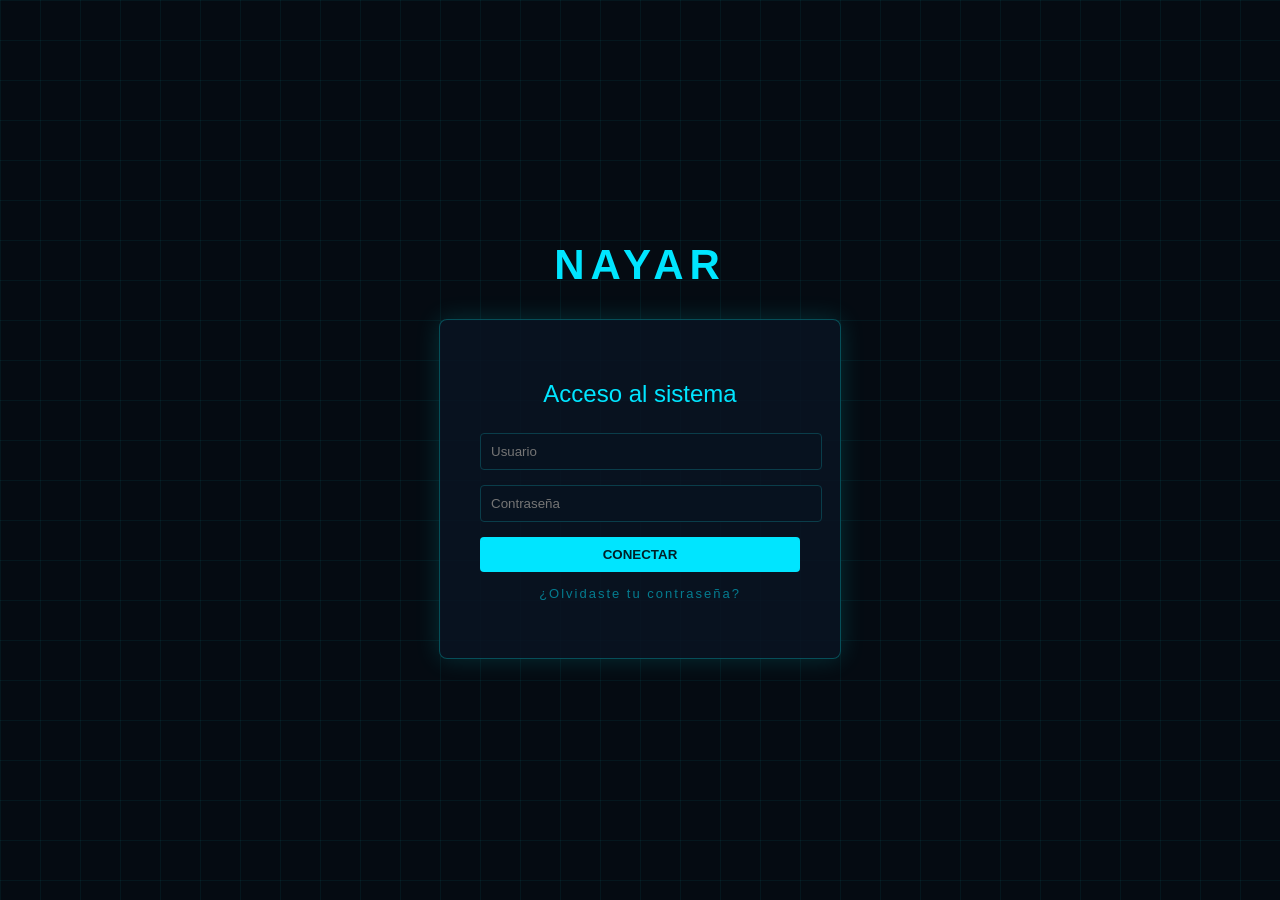
<file: index.html>
<!DOCTYPE html>
<html lang="es">
<head>
<meta charset="UTF-8">
<title>Proyecto NAYAR</title>

<style>

body{
    margin:0;
    font-family: "Segoe UI", Arial, sans-serif;
    background-color:#050b12;
    color:#00e5ff;
    height:100vh;
    display:flex;
    flex-direction:column;
    justify-content:center;
    align-items:center;

    /* grid futurista */
    background-image:
    linear-gradient(rgba(0,255,255,0.05) 1px, transparent 1px),
    linear-gradient(90deg, rgba(0,255,255,0.05) 1px, transparent 1px);
    background-size:40px 40px;
}

/* título */
.titulo{
    font-size:42px;
    letter-spacing:6px;
    font-weight:600;
    margin-bottom:30px;
}

/* caja login */
.login-box{
    background:rgba(10,20,35,0.85);
    padding:40px;
    width:320px;
    border-radius:8px;
    border:1px solid rgba(0,255,255,0.25);
    box-shadow:0 0 25px rgba(0,255,255,0.15);
}

/* subtitulo */
.login-box h2{
    text-align:center;
    font-weight:500;
    margin-bottom:25px;
}

/* inputs */
input{
    width:100%;
    padding:10px;
    margin-bottom:15px;
    background:#07121f;
    border:1px solid #0a3d4a;
    border-radius:4px;
    color:#00e5ff;
    outline:none;
}

/* efecto foco */
input:focus{
    border:1px solid #00e5ff;
    box-shadow:0 0 10px rgba(0,255,255,0.5);
}

/* botón */
button{
    width:100%;
    padding:10px;
    background:#00e5ff;
    border:none;
    color:#002028;
    font-weight:bold;
    border-radius:4px;
    cursor:pointer;
    transition:0.2s;
}

button:hover{
    box-shadow:0 0 12px #00e5ff;
}

#error{
    color:#ff4d4d;
    font-size:13px;
    text-align:center;
}

</style>
</head>

<body>

<div class="titulo">NAYAR</div>

<div class="login-box">

<h2>Acceso al sistema</h2>

<input type="text" id="usuario" placeholder="Usuario">
<input type="password" id="password" placeholder="Contraseña">

<button onclick="login()">CONECTAR</button>
<p style="text-align:center; margin-top:12px;">
  <a href="solicitar-acceso.html" style="color:rgba(0,229,255,0.5); font-size:13px; text-decoration:none; letter-spacing:2px;">
    ¿Olvidaste tu contraseña?
  </a>
</p>
<p id="error"></p>

</div>

<script>

function login(){

let user = document.getElementById("usuario").value;
let pass = document.getElementById("password").value;

if(user === "admin" && pass === "1234"){
    window.location.href = "loginpage.html";
}else{
    document.getElementById("error").innerText = "Acceso denegado";
}

}

</script>

</body>
</html>
</file>
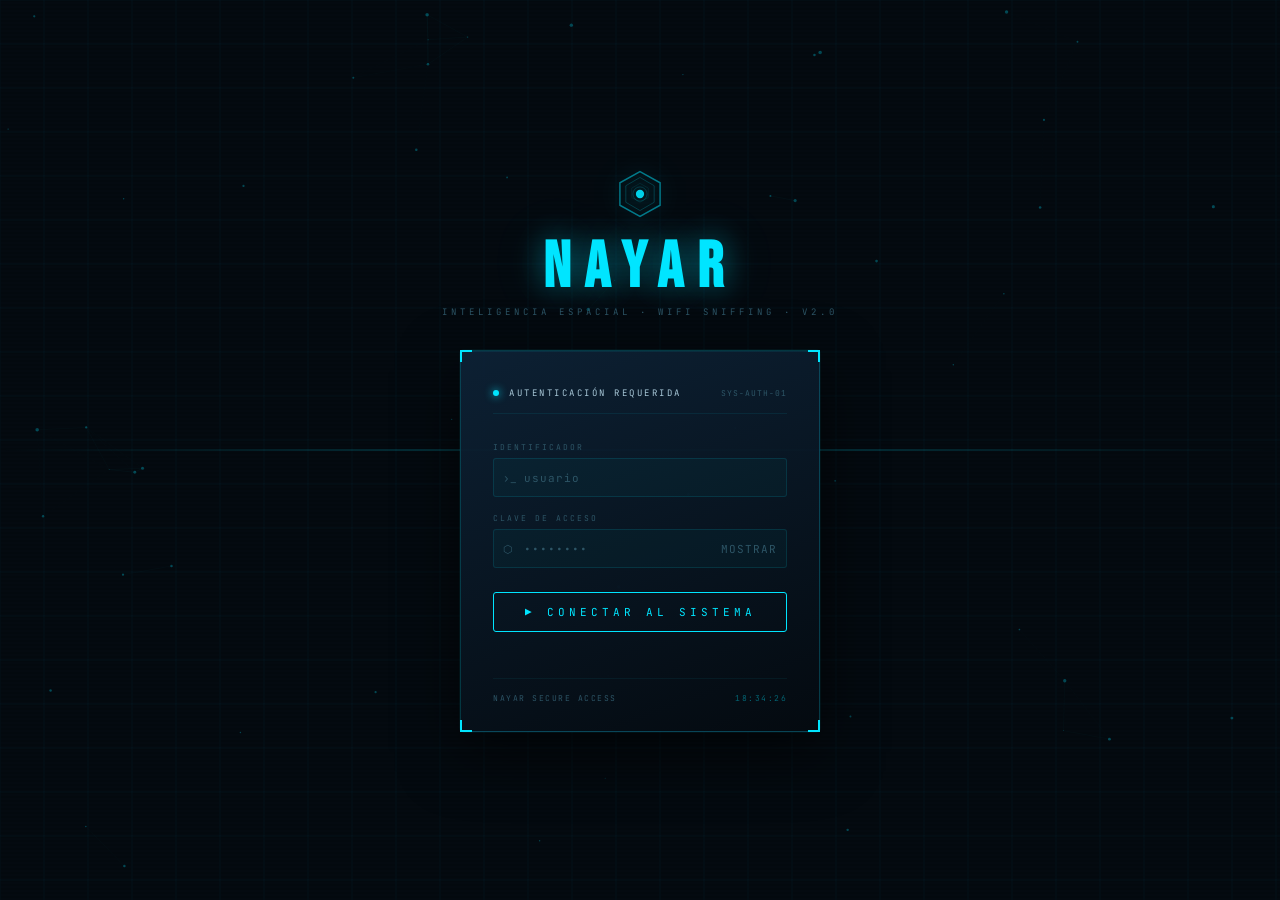
<file: login.html>
<!DOCTYPE html>
<html lang="es">
<head>
<meta charset="UTF-8">
<meta name="viewport" content="width=device-width, initial-scale=1.0">
<title>NAYAR — Acceso al Sistema</title>
<link href="https://fonts.googleapis.com/css2?family=Bebas+Neue&family=JetBrains+Mono:wght@300;400;600&family=Rajdhani:wght@400;500;600&display=swap" rel="stylesheet">
<style>
  :root {
    --bg:     #040a10;
    --cyan:   #00e5ff;
    --cyan2:  rgba(0,229,255,0.6);
    --cyan3:  rgba(0,229,255,0.08);
    --blue:   #0d2236;
    --red:    #ff3c3c;
    --text:   #a8c8d8;
    --muted:  #2d5566;
    --mono:   'JetBrains Mono', monospace;
    --head:   'Bebas Neue', sans-serif;
    --body:   'Rajdhani', sans-serif;
  }

  *, *::before, *::after { box-sizing: border-box; margin: 0; padding: 0; }

  body {
    background: var(--bg);
    color: var(--cyan);
    font-family: var(--body);
    min-height: 100vh;
    display: flex;
    flex-direction: column;
    align-items: center;
    justify-content: center;
    overflow: hidden;
    cursor: crosshair;
  }

  /* ── CANVAS BACKGROUND ── */
  canvas {
    position: fixed;
    inset: 0;
    z-index: 0;
    pointer-events: none; /* mousemove se captura en window */
  }

  /* ── SCANLINE OVERLAY ── */
  body::before {
    content: '';
    position: fixed;
    inset: 0;
    z-index: 1;
    background: repeating-linear-gradient(
      0deg,
      transparent,
      transparent 2px,
      rgba(0,0,0,0.08) 2px,
      rgba(0,0,0,0.08) 4px
    );
    pointer-events: none;
    animation: scanMove 8s linear infinite;
  }
  @keyframes scanMove {
    0%   { background-position: 0 0; }
    100% { background-position: 0 100px; }
  }

  /* ── HORIZONTAL SCAN LINE ── */
  body::after {
    content: '';
    position: fixed;
    left: 0; right: 0;
    height: 2px;
    background: linear-gradient(90deg, transparent, var(--cyan2), transparent);
    z-index: 2;
    pointer-events: none;
    animation: hScan 6s linear infinite;
    opacity: 0.4;
  }
  @keyframes hScan {
    0%   { top: -10px; opacity: 0; }
    5%   { opacity: 0.4; }
    95%  { opacity: 0.4; }
    100% { top: 100vh; opacity: 0; }
  }

  /* ── WRAPPER ── */
  .wrapper {
    position: relative;
    z-index: 10;
    display: flex;
    flex-direction: column;
    align-items: center;
    gap: 0;
    animation: wrapIn 0.8s cubic-bezier(0.2,0,0,1) both;
  }
  @keyframes wrapIn {
    from { opacity: 0; transform: translateY(24px); }
    to   { opacity: 1; transform: none; }
  }

  /* ── TOP BRAND ── */
  .brand {
    text-align: center;
    margin-bottom: 32px;
    animation: wrapIn 0.8s 0.1s cubic-bezier(0.2,0,0,1) both;
  }

  .brand-hex {
    display: inline-block;
    margin-bottom: 10px;
    filter: drop-shadow(0 0 12px var(--cyan2));
    animation: hexPulse 4s ease-in-out infinite;
  }
  @keyframes hexPulse {
    0%,100% { filter: drop-shadow(0 0 8px var(--cyan2)); }
    50%      { filter: drop-shadow(0 0 22px var(--cyan)); }
  }

  .brand h1 {
    font-family: var(--head);
    font-size: 64px;
    letter-spacing: 14px;
    color: var(--cyan);
    line-height: 1;
    text-shadow: 0 0 30px rgba(0,229,255,0.4), 0 0 60px rgba(0,229,255,0.15);
  }

  .brand-sub {
    font-family: var(--mono);
    font-size: 9px;
    letter-spacing: 4px;
    color: var(--muted);
    text-transform: uppercase;
    margin-top: 6px;
  }

  /* ── LOGIN BOX ── */
  .login-box {
    width: 360px;
    background: linear-gradient(160deg, rgba(13,34,54,0.95) 0%, rgba(4,10,16,0.98) 100%);
    border: 1px solid rgba(0,229,255,0.2);
    border-radius: 4px;
    padding: 36px 32px 28px;
    position: relative;
    box-shadow:
      0 0 0 1px rgba(0,229,255,0.05),
      0 20px 60px rgba(0,0,0,0.6),
      inset 0 1px 0 rgba(0,229,255,0.08);
    animation: wrapIn 0.8s 0.2s cubic-bezier(0.2,0,0,1) both;
  }

  /* Corner decorations */
  .login-box::before,
  .login-box::after {
    content: '';
    position: absolute;
    width: 12px;
    height: 12px;
    border-color: var(--cyan);
    border-style: solid;
  }
  .login-box::before {
    top: -1px; left: -1px;
    border-width: 2px 0 0 2px;
  }
  .login-box::after {
    bottom: -1px; right: -1px;
    border-width: 0 2px 2px 0;
  }

  /* Extra corners via spans */
  .corner-tr, .corner-bl {
    position: absolute;
    width: 12px;
    height: 12px;
    border-color: var(--cyan);
    border-style: solid;
  }
  .corner-tr { top: -1px; right: -1px; border-width: 2px 2px 0 0; }
  .corner-bl { bottom: -1px; left: -1px; border-width: 0 0 2px 2px; }

  /* ── HEADER ROW ── */
  .box-header {
    display: flex;
    align-items: center;
    gap: 10px;
    margin-bottom: 28px;
    padding-bottom: 14px;
    border-bottom: 1px solid rgba(0,229,255,0.08);
  }
  .box-status-dot {
    width: 6px;
    height: 6px;
    border-radius: 50%;
    background: var(--cyan);
    box-shadow: 0 0 8px var(--cyan);
    animation: blink 2s infinite;
    flex-shrink: 0;
  }
  @keyframes blink { 0%,100%{opacity:1} 50%{opacity:0.3} }

  .box-title {
    font-family: var(--mono);
    font-size: 9px;
    letter-spacing: 2.5px;
    color: var(--text);
    text-transform: uppercase;
    flex: 1;
  }
  .box-id {
    font-family: var(--mono);
    font-size: 8px;
    color: var(--muted);
    letter-spacing: 1px;
  }

  /* ── FIELD GROUP ── */
  .field-group {
    margin-bottom: 16px;
    position: relative;
  }

  .field-label {
    font-family: var(--mono);
    font-size: 8px;
    letter-spacing: 2px;
    color: var(--muted);
    text-transform: uppercase;
    margin-bottom: 6px;
    display: block;
    transition: color 0.2s;
  }
  .field-group:focus-within .field-label {
    color: var(--cyan);
  }

  .field-input-wrap {
    position: relative;
    display: flex;
    align-items: center;
  }

  .field-icon {
    position: absolute;
    left: 10px;
    color: var(--muted);
    font-size: 11px;
    transition: color 0.2s;
    pointer-events: none;
    font-family: var(--mono);
  }
  .field-group:focus-within .field-icon { color: var(--cyan); }

  input {
    width: 100%;
    padding: 10px 12px 10px 30px;
    background: rgba(0,229,255,0.03);
    border: 1px solid rgba(0,229,255,0.12);
    border-radius: 3px;
    color: var(--cyan);
    font-family: var(--mono);
    font-size: 13px;
    letter-spacing: 1px;
    outline: none;
    transition: border-color 0.2s, box-shadow 0.2s, background 0.2s;
  }
  input::placeholder { color: var(--muted); font-size: 11px; letter-spacing: 1px; }
  input:focus {
    border-color: var(--cyan);
    background: rgba(0,229,255,0.05);
    box-shadow: 0 0 0 3px rgba(0,229,255,0.08), 0 0 16px rgba(0,229,255,0.1);
  }
  input[type="password"] { letter-spacing: 3px; }
  input[type="password"]::placeholder { letter-spacing: 1px; }

  /* Password toggle */
  .toggle-pw {
    position: absolute;
    right: 10px;
    background: none;
    border: none;
    color: var(--muted);
    cursor: pointer;
    font-size: 11px;
    font-family: var(--mono);
    padding: 0;
    letter-spacing: 1px;
    transition: color 0.2s;
    width: auto;
    height: auto;
    box-shadow: none;
  }
  .toggle-pw:hover { color: var(--cyan); box-shadow: none; }

  /* ── SUBMIT BUTTON ── */
  .btn-submit {
    width: 100%;
    padding: 12px;
    margin-top: 8px;
    background: transparent;
    border: 1px solid var(--cyan);
    color: var(--cyan);
    font-family: var(--mono);
    font-size: 11px;
    letter-spacing: 4px;
    text-transform: uppercase;
    border-radius: 3px;
    cursor: pointer;
    position: relative;
    overflow: hidden;
    transition: color 0.3s;
  }
  .btn-submit::before {
    content: '';
    position: absolute;
    inset: 0;
    background: var(--cyan);
    transform: translateX(-101%);
    transition: transform 0.3s cubic-bezier(0.4,0,0.2,1);
    z-index: 0;
  }
  .btn-submit:hover::before { transform: translateX(0); }
  .btn-submit:hover { color: #001820; }
  .btn-submit:active { transform: scale(0.99); }
  .btn-submit span { position: relative; z-index: 1; }

  /* loading state */
  .btn-submit.loading { pointer-events: none; }
  .btn-submit.loading span { opacity: 0; }
  .btn-submit.loading::after {
    content: '';
    position: absolute;
    inset: 0;
    background: linear-gradient(90deg, transparent, var(--cyan2), transparent);
    background-size: 200% 100%;
    animation: loadSlide 0.8s linear infinite;
    z-index: 1;
  }
  @keyframes loadSlide {
    0%   { background-position: -100% 0; }
    100% { background-position: 200% 0; }
  }

  /* ── ERROR ── */
  .error-msg {
    height: 18px;
    margin-top: 10px;
    font-family: var(--mono);
    font-size: 9px;
    letter-spacing: 2px;
    color: var(--red);
    text-align: center;
    text-transform: uppercase;
    opacity: 0;
    transform: translateY(-4px);
    transition: opacity 0.2s, transform 0.2s;
  }
  .error-msg.show {
    opacity: 1;
    transform: none;
    animation: errShake 0.35s cubic-bezier(0.36,0.07,0.19,0.97);
  }
  @keyframes errShake {
    0%,100% { transform: translateX(0); }
    20%     { transform: translateX(-6px); }
    40%     { transform: translateX(6px); }
    60%     { transform: translateX(-4px); }
    80%     { transform: translateX(4px); }
  }

  /* ── BOTTOM META ── */
  .box-footer {
    margin-top: 18px;
    padding-top: 14px;
    border-top: 1px solid rgba(0,229,255,0.06);
    display: flex;
    justify-content: space-between;
    align-items: center;
  }
  .box-footer span {
    font-family: var(--mono);
    font-size: 8px;
    color: var(--muted);
    letter-spacing: 1.5px;
    text-transform: uppercase;
  }
  #clockSmall { color: rgba(0,229,255,0.4); }

</style>
</head>
<body>

<!-- Fondo animado con partículas -->
<canvas id="bg"></canvas>

<div class="wrapper">

  <!-- Brand -->
  <div class="brand">
    <div class="brand-hex">
      <svg width="52" height="52" viewBox="0 0 44 44">
        <polygon points="22,3 39,12.5 39,31.5 22,41 5,31.5 5,12.5"
          fill="none" stroke="#00e5ff" stroke-width="1.2" opacity="0.5"/>
        <polygon points="22,8 34,15 34,29 22,36 10,29 10,15"
          fill="none" stroke="#00e5ff" stroke-width="0.7" opacity="0.25"/>
        <polygon points="22,13 29,17 29,25 22,29 15,25 15,17"
          fill="none" stroke="#00e5ff" stroke-width="0.5" opacity="0.15"/>
        <circle cx="22" cy="22" r="3.5" fill="#00e5ff" opacity="0.9"/>
        <circle cx="22" cy="22" r="6"   fill="none" stroke="#00e5ff" stroke-width="0.5" opacity="0.3"/>
      </svg>
    </div>
    <h1>NAYAR</h1>
    <div class="brand-sub">Inteligencia Espacial · WiFi Sniffing · v2.0</div>
  </div>

  <!-- Login box -->
  <div class="login-box">
    <span class="corner-tr"></span>
    <span class="corner-bl"></span>

    <div class="box-header">
      <div class="box-status-dot"></div>
      <span class="box-title">Autenticación requerida</span>
      <span class="box-id">SYS-AUTH-01</span>
    </div>

    <div class="field-group">
      <label class="field-label" for="usuario">Identificador</label>
      <div class="field-input-wrap">
        <span class="field-icon">›_</span>
        <input type="text" id="usuario" placeholder="usuario" autocomplete="username" spellcheck="false">
      </div>
    </div>

    <div class="field-group">
      <label class="field-label" for="password">Clave de acceso</label>
      <div class="field-input-wrap">
        <span class="field-icon">⬡</span>
        <input type="password" id="password" placeholder="••••••••" autocomplete="current-password">
        <button class="toggle-pw" type="button" onclick="togglePw()" id="pwToggle">MOSTRAR</button>
      </div>
    </div>

    <button class="btn-submit" id="btnLogin" onclick="login()">
      <span>▶ CONECTAR AL SISTEMA</span>
    </button>

    <div class="error-msg" id="errorMsg">⚠ CREDENCIALES INVÁLIDAS</div>

    <div class="box-footer">
      <span>NAYAR SECURE ACCESS</span>
      <span id="clockSmall">--:--:--</span>
    </div>
  </div>

</div>

<script>
/* ─── RELOJ ─── */
(function clock() {
  const el = document.getElementById('clockSmall');
  setInterval(() => {
    el.textContent = new Date().toTimeString().slice(0,8);
  }, 1000);
})();

/* ─── FONDO: GRID + HOVER GLOW + PARTÍCULAS ─── */
(function initBg() {
  const canvas = document.getElementById('bg');
  const ctx    = canvas.getContext('2d');
  const GS     = 44;          // tamaño de celda
  const FADE   = 0.015;       // velocidad de desvanecimiento por frame
  const RADIUS = 2;           // radio de celdas iluminadas alrededor del cursor

  let W, H, nodes;
  let mouse = { x: -9999, y: -9999 };

  // Mapa de brillo por celda: clave "col,row" → valor 0–1
  const cellGlow = new Map();

  // Escuchar movimiento del ratón — el canvas tiene pointer-events:none,
  // así que escuchamos en window
  window.addEventListener('mousemove', e => {
    mouse.x = e.clientX;
    mouse.y = e.clientY;

    // Celda central bajo el cursor
    const cx = Math.floor(mouse.x / GS);
    const cy = Math.floor(mouse.y / GS);

    // Iluminar celdas en radio alrededor
    for (let dx = -RADIUS; dx <= RADIUS; dx++) {
      for (let dy = -RADIUS; dy <= RADIUS; dy++) {
        const dist = Math.sqrt(dx*dx + dy*dy);
        if (dist > RADIUS) continue;
        const intensity = 1 - dist / (RADIUS + 1);
        const key = `${cx+dx},${cy+dy}`;
        const cur = cellGlow.get(key) || 0;
        cellGlow.set(key, Math.min(1, Math.max(cur, intensity)));
      }
    }
  });

  function resize() {
    W = canvas.width  = window.innerWidth;
    H = canvas.height = window.innerHeight;
    nodes = Array.from({ length: 55 }, () => ({
      x:  Math.random() * W,
      y:  Math.random() * H,
      vx: (Math.random() - 0.5) * 0.35,
      vy: (Math.random() - 0.5) * 0.35,
      r:  Math.random() * 1.4 + 0.4
    }));
  }
  resize();
  window.addEventListener('resize', resize);

  function draw() {
    ctx.clearRect(0, 0, W, H);

    // ── 1. RELLENO DE CELDAS CON GLOW ──
    const cols = Math.ceil(W / GS) + 1;
    const rows = Math.ceil(H / GS) + 1;

    // Fade all cells
    for (const [key, val] of cellGlow) {
      const next = val - FADE;
      if (next <= 0.001) cellGlow.delete(key);
      else cellGlow.set(key, next);
    }

    // Dibujar celdas iluminadas
    for (const [key, val] of cellGlow) {
      const [col, row] = key.split(',').map(Number);
      const px = col * GS;
      const py = row * GS;
      if (px > W + GS || py > H + GS || px < -GS || py < -GS) continue;

      // Relleno con gradiente radial dentro de la celda
      const cx = px + GS / 2;
      const cy = py + GS / 2;
      const grad = ctx.createRadialGradient(cx, cy, 0, cx, cy, GS * 0.8);
      grad.addColorStop(0,   `rgba(0,229,255,${(val * 0.18).toFixed(3)})`);
      grad.addColorStop(0.5, `rgba(0,180,220,${(val * 0.08).toFixed(3)})`);
      grad.addColorStop(1,   `rgba(0,100,160,0)`);
      ctx.fillStyle = grad;
      ctx.fillRect(px, py, GS, GS);

      // Borde de la celda iluminado
      ctx.strokeStyle = `rgba(0,229,255,${(val * 0.35).toFixed(3)})`;
      ctx.lineWidth = 0.8;
      ctx.strokeRect(px + 0.5, py + 0.5, GS - 1, GS - 1);
    }

    // ── 2. GRID BASE ──
    ctx.strokeStyle = 'rgba(0,229,255,0.04)';
    ctx.lineWidth = 1;
    for (let x = 0; x <= W; x += GS) {
      ctx.beginPath(); ctx.moveTo(x, 0); ctx.lineTo(x, H); ctx.stroke();
    }
    for (let y = 0; y <= H; y += GS) {
      ctx.beginPath(); ctx.moveTo(0, y); ctx.lineTo(W, y); ctx.stroke();
    }

    // ── 3. PARTÍCULAS Y CONEXIONES ──
    for (let i = 0; i < nodes.length; i++) {
      for (let j = i + 1; j < nodes.length; j++) {
        const dx = nodes[i].x - nodes[j].x;
        const dy = nodes[i].y - nodes[j].y;
        const d  = Math.sqrt(dx*dx + dy*dy);
        if (d < 110) {
          ctx.strokeStyle = `rgba(0,229,255,${(0.07 * (1 - d / 110)).toFixed(3)})`;
          ctx.lineWidth = 0.5;
          ctx.beginPath();
          ctx.moveTo(nodes[i].x, nodes[i].y);
          ctx.lineTo(nodes[j].x, nodes[j].y);
          ctx.stroke();
        }
      }
    }

    nodes.forEach(n => {
      ctx.beginPath();
      ctx.arc(n.x, n.y, n.r, 0, Math.PI * 2);
      ctx.fillStyle = 'rgba(0,229,255,0.3)';
      ctx.fill();
      n.x += n.vx; n.y += n.vy;
      if (n.x < 0 || n.x > W) n.vx *= -1;
      if (n.y < 0 || n.y > H) n.vy *= -1;
    });

    requestAnimationFrame(draw);
  }
  draw();
})();

/* ─── TOGGLE PASSWORD ─── */
function togglePw() {
  const inp = document.getElementById('password');
  const btn = document.getElementById('pwToggle');
  if (inp.type === 'password') {
    inp.type = 'text';
    btn.textContent = 'OCULTAR';
  } else {
    inp.type = 'password';
    btn.textContent = 'MOSTRAR';
  }
}

/* ─── LOGIN ─── */
function login() {
  const user = document.getElementById('usuario').value.trim();
  const pass = document.getElementById('password').value;
  const btn  = document.getElementById('btnLogin');
  const err  = document.getElementById('errorMsg');

  // Limpiar error anterior
  err.classList.remove('show');

  // Simulación de carga
  btn.classList.add('loading');

  setTimeout(() => {
    btn.classList.remove('loading');
    if (user === 'admin' && pass === '1234') {
      // Éxito: flash + redirect
      document.querySelector('.wrapper').style.animation = 'none';
      document.querySelector('.wrapper').style.opacity   = '0';
      document.querySelector('.wrapper').style.transition = 'opacity 0.4s';
      setTimeout(() => { window.location.href = 'loginpage.html'; }, 400);
    } else {
      err.classList.remove('show');
      void err.offsetWidth; // reflow para re-trigger animación
      err.classList.add('show');
      // Shake en el box
      const box = document.querySelector('.login-box');
      box.style.animation = 'none';
      void box.offsetWidth;
      box.style.animation = 'errShake 0.35s cubic-bezier(0.36,0.07,0.19,0.97)';
    }
  }, 600);
}

/* ─── ENTER KEY ─── */
['usuario','password'].forEach(id => {
  document.getElementById(id).addEventListener('keydown', e => {
    if (e.key === 'Enter') login();
  });
});
</script>
</body>
</html>
</file>
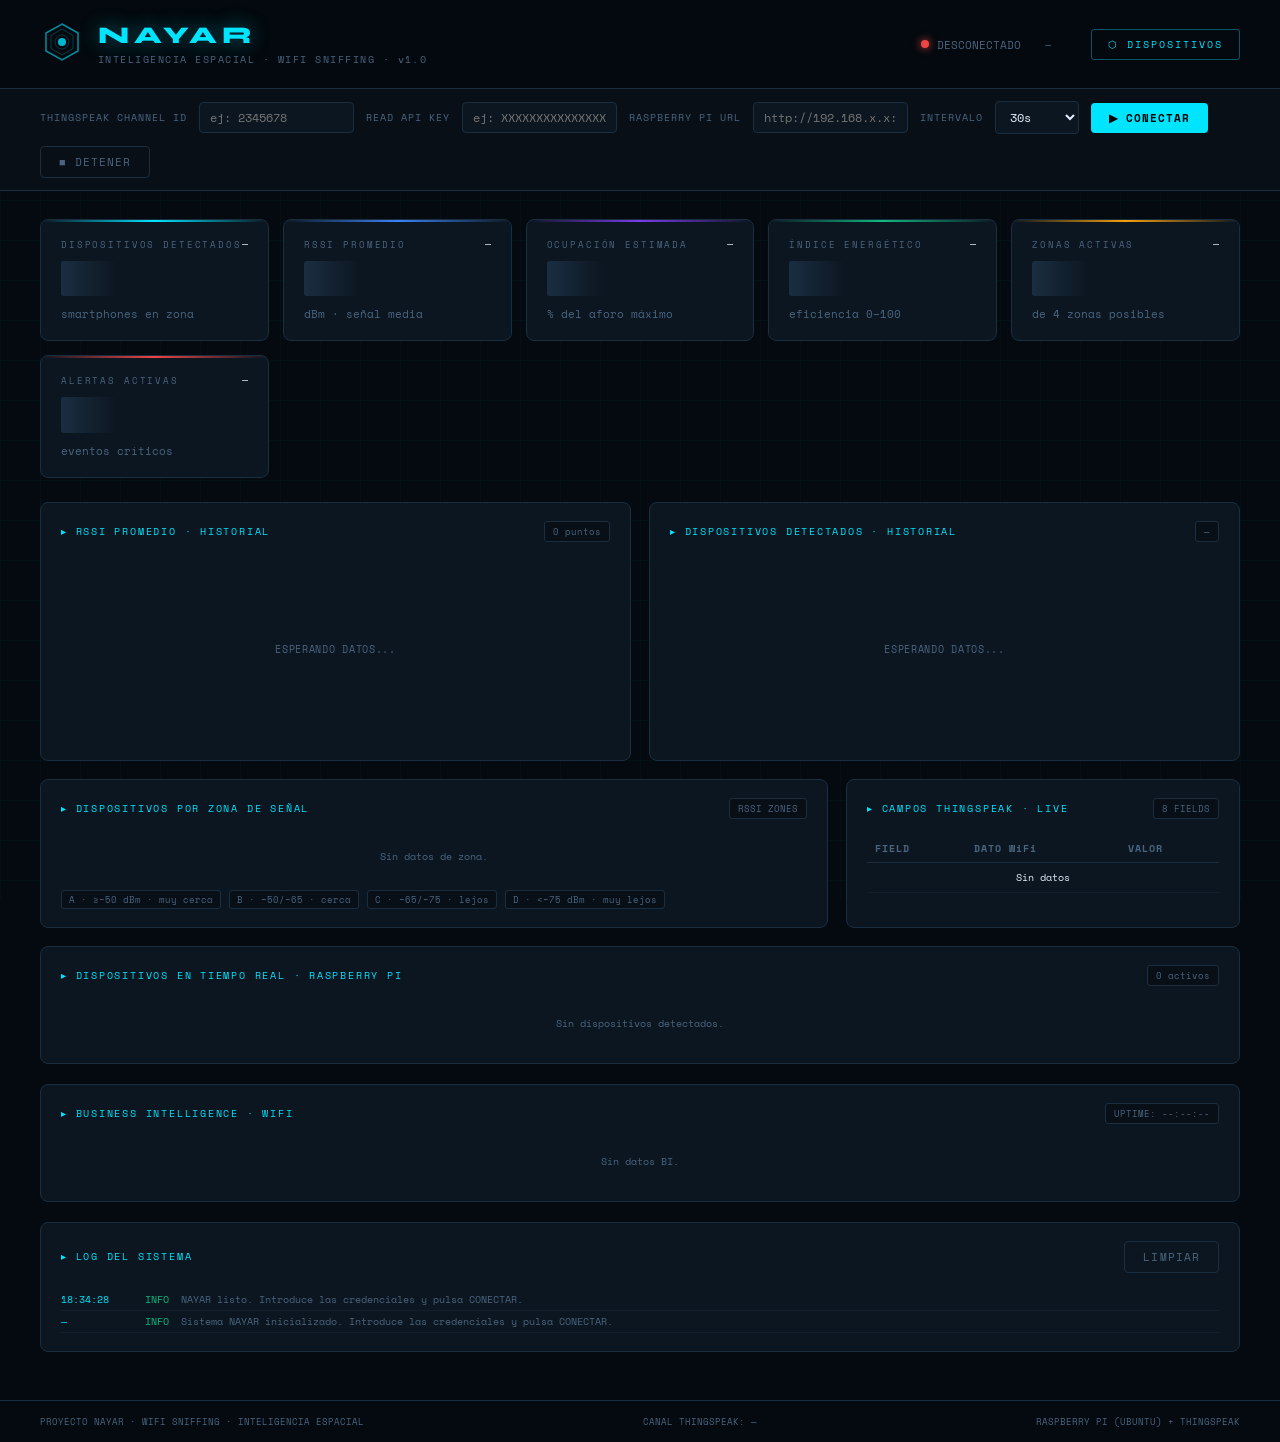
<file: loginpage.html>
<!DOCTYPE html>
<html lang="es">
<head>
  <meta charset="UTF-8">
  <meta name="viewport" content="width=device-width, initial-scale=1.0">
  <title>NAYAR — Inteligencia Espacial WiFi</title>
  <link href="https://fonts.googleapis.com/css2?family=Space+Mono:wght@400;700&family=Syne:wght@400;600;800&display=swap" rel="stylesheet">
  <link rel="stylesheet" href="style.css">
</head>
<body>

<!-- HEADER -->
<header>
  <div class="logo-area">
    <div class="logo-hex">
      <svg width="44" height="44" viewBox="0 0 44 44">
        <polygon points="22,4 38,13 38,31 22,40 6,31 6,13"           fill="none" stroke="#00e5ff" stroke-width="1.5" opacity="0.6"/>
        <polygon points="22,9 33,15.5 33,28.5 22,35 11,28.5 11,15.5" fill="none" stroke="#00e5ff" stroke-width="0.8" opacity="0.3"/>
        <circle cx="22" cy="22" r="4" fill="#00e5ff" opacity="0.8"/>
        <circle cx="22" cy="22" r="7" fill="none" stroke="#00e5ff" stroke-width="0.5" opacity="0.4"/>
      </svg>
    </div>
    <div class="logo-text">
      <h1>NAYAR</h1>
      <span>INTELIGENCIA ESPACIAL · WIFI SNIFFING · v1.0</span>
    </div>
  </div>
  <div class="header-right">
    <div class="status-indicator">
      <div class="status-dot offline" id="statusDot"></div>
      <span id="statusText">DESCONECTADO</span>
    </div>
    <div class="last-update" id="lastUpdate">—</div>
    <a href="dispositivos.html" style="
      display:inline-block;
      margin-left:16px;
      padding:7px 16px;
      background:transparent;
      border:1px solid rgba(0,229,255,0.35);
      color:#00e5ff;
      font-family:'Space Mono',monospace;
      font-size:10px;
      letter-spacing:2px;
      text-decoration:none;
      text-transform:uppercase;
      border-radius:3px;
      transition:all 0.2s;
      white-space:nowrap;
    "
    onmouseover="this.style.background='rgba(0,229,255,0.1)';this.style.boxShadow='0 0 12px rgba(0,229,255,0.3)'"
    onmouseout="this.style.background='transparent';this.style.boxShadow='none'"
    >⬡ DISPOSITIVOS</a>
  </div>
</header>

<!-- CONFIG BAR -->
<div class="config-bar">
  <label>THINGSPEAK CHANNEL ID</label>
  <input type="text" id="channelId" placeholder="ej: 2345678">

  <label>READ API KEY</label>
  <input type="text" id="apiKey" placeholder="ej: XXXXXXXXXXXXXXXX">

  <label>RASPBERRY PI URL</label>
  <input type="text" id="raspiUrl" placeholder="http://192.168.x.x:5000">

  <label>INTERVALO</label>
  <select class="interval-select" id="intervalSel">
    <option value="15000">15s</option>
    <option value="30000" selected>30s</option>
    <option value="60000">60s</option>
    <option value="0">Manual</option>
  </select>

  <button class="btn btn-primary"   onclick="startPolling()">▶ CONECTAR</button>
  <button class="btn btn-secondary" onclick="stopPolling()">■ DETENER</button>
</div>

<!-- MAIN -->
<main>

  <div class="error-banner" id="errorBanner"></div>

  <!-- KPI CARDS — todos derivados de WiFi sniffing, sin sensores físicos -->
  <div class="kpi-grid">

    <!-- field2: nº smartphones detectados por probe requests WiFi -->
    <div class="kpi-card cyan">
      <div class="kpi-label">DISPOSITIVOS DETECTADOS</div>
      <div class="kpi-value" id="kpiDevices"><span class="loading-val"></span></div>
      <div class="kpi-unit">smartphones en zona</div>
      <span class="kpi-trend" id="trendDevices">—</span>
    </div>

    <!-- field1: media del RSSI de todos los dispositivos activos -->
    <div class="kpi-card blue">
      <div class="kpi-label">RSSI PROMEDIO</div>
      <div class="kpi-value" id="kpiRssi"><span class="loading-val"></span></div>
      <div class="kpi-unit">dBm · señal media</div>
      <span class="kpi-trend" id="trendRssi">—</span>
    </div>

    <!-- field3: (device_count / aforo_max) × 100 -->
    <div class="kpi-card purple">
      <div class="kpi-label">OCUPACIÓN ESTIMADA</div>
      <div class="kpi-value" id="kpiOccupancy"><span class="loading-val"></span></div>
      <div class="kpi-unit">% del aforo máximo</div>
      <span class="kpi-trend" id="trendOcc">—</span>
    </div>

    <!-- field6: 100 − occupancy_pct (zona vacía = máxima eficiencia) -->
    <div class="kpi-card green">
      <div class="kpi-label">ÍNDICE ENERGÉTICO</div>
      <div class="kpi-value" id="kpiEnergy"><span class="loading-val"></span></div>
      <div class="kpi-unit">eficiencia 0–100</div>
      <span class="kpi-trend" id="trendEnergy">—</span>
    </div>

    <!-- field7: zonas A/B/C/D con al menos un dispositivo presente -->
    <div class="kpi-card amber">
      <div class="kpi-label">ZONAS ACTIVAS</div>
      <div class="kpi-value" id="kpiZones"><span class="loading-val"></span></div>
      <div class="kpi-unit">de 4 zonas posibles</div>
      <span class="kpi-trend" id="trendZones">—</span>
    </div>

    <!-- field8: alertas generadas (aforo >90%, señal <−75 dBm) -->
    <div class="kpi-card red">
      <div class="kpi-label">ALERTAS ACTIVAS</div>
      <div class="kpi-value" id="kpiAlerts"><span class="loading-val"></span></div>
      <div class="kpi-unit">eventos críticos</div>
      <span class="kpi-trend" id="trendAlerts">—</span>
    </div>

  </div>

  <!-- GRÁFICAS HISTÓRICAS — últimos 30 registros de ThingSpeak -->
  <div class="charts-row">

    <div class="chart-panel">
      <div class="panel-header">
        <span class="panel-title">▸ RSSI PROMEDIO · HISTORIAL</span>
        <span class="panel-badge" id="chartPoints">0 puntos</span>
      </div>
      <div class="chart-svg-wrap">
        <svg id="rssiChart" width="100%" height="180" viewBox="0 0 600 180" preserveAspectRatio="none">
          <text x="300" y="95" text-anchor="middle" fill="#4a6580" font-family="Space Mono" font-size="11">ESPERANDO DATOS...</text>
        </svg>
      </div>
    </div>

    <div class="chart-panel">
      <div class="panel-header">
        <span class="panel-title">▸ DISPOSITIVOS DETECTADOS · HISTORIAL</span>
        <span class="panel-badge" id="devChartBadge">—</span>
      </div>
      <div class="chart-svg-wrap">
        <svg id="devChart" width="100%" height="180" viewBox="0 0 600 180" preserveAspectRatio="none">
          <text x="300" y="95" text-anchor="middle" fill="#4a6580" font-family="Space Mono" font-size="11">ESPERANDO DATOS...</text>
        </svg>
      </div>
    </div>

  </div>

  <!-- FILA INFERIOR -->
  <div class="bottom-row">

    <!-- Distribución por zona de señal según RSSI -->
    <div class="chart-panel">
      <div class="panel-header">
        <span class="panel-title">▸ DISPOSITIVOS POR ZONA DE SEÑAL</span>
        <span class="panel-badge">RSSI ZONES</span>
      </div>
      <div id="zoneBars">
        <div class="empty-msg">Sin datos de zona.</div>
      </div>
      <div class="zone-legend">
        <span>A · ≥−50 dBm · muy cerca</span>
        <span>B · −50/−65 · cerca</span>
        <span>C · −65/−75 · lejos</span>
        <span>D · &lt;−75 dBm · muy lejos</span>
      </div>
    </div>

    <!-- Último valor de cada field en ThingSpeak -->
    <div class="chart-panel">
      <div class="panel-header">
        <span class="panel-title">▸ CAMPOS THINGSPEAK · LIVE</span>
        <span class="panel-badge">8 FIELDS</span>
      </div>
      <table class="fields-table">
        <thead>
          <tr><th>FIELD</th><th>DATO WiFi</th><th>VALOR</th></tr>
        </thead>
        <tbody id="fieldsTableBody">
          <tr><td colspan="3" class="empty-msg">Sin datos</td></tr>
        </tbody>
      </table>
    </div>

  </div>

  <!-- DISPOSITIVOS EN TIEMPO REAL — Raspberry Pi /api/status → .devices[] -->
  <div class="chart-panel section-gap">
    <div class="panel-header">
      <span class="panel-title">▸ DISPOSITIVOS EN TIEMPO REAL · RASPBERRY PI</span>
      <span class="panel-badge" id="devListBadge">0 activos</span>
    </div>
    <div class="device-list" id="deviceList">
      <div class="empty-msg">Sin dispositivos detectados.</div>
    </div>
  </div>

  <!-- BUSINESS INTELLIGENCE — calculado desde sniffing -->
  <div class="chart-panel section-gap">
    <div class="panel-header">
      <span class="panel-title">▸ BUSINESS INTELLIGENCE · WIFI</span>
      <span class="panel-badge">UPTIME: <span id="uptimeDisplay">--:--:--</span></span>
    </div>
    <div id="biPanel">
      <div class="empty-msg">Sin datos BI.</div>
    </div>
  </div>

  <!-- LOG DEL SISTEMA — eventos del nodo Raspberry -->
  <div class="log-panel">
    <div class="panel-header">
      <span class="panel-title">▸ LOG DEL SISTEMA</span>
      <button class="btn btn-secondary" onclick="clearLog()">LIMPIAR</button>
    </div>
    <div class="log-entries" id="logEntries">
      <div class="log-line">
        <span class="log-time">—</span>
        <span class="log-level-info">INFO</span>
        <span>Sistema NAYAR inicializado. Introduce las credenciales y pulsa CONECTAR.</span>
      </div>
    </div>
  </div>

</main>

<!-- FOOTER -->
<footer>
  <span>PROYECTO NAYAR · WIFI SNIFFING · INTELIGENCIA ESPACIAL</span>
  <span id="footerChannel">CANAL THINGSPEAK: —</span>
  <span>RASPBERRY PI (UBUNTU) + THINGSPEAK</span>
</footer>

<script src="script.js"></script>
</body>
</html>
</file>
<file: style.css>
/* =========================================================
   NAYAR Dashboard — style.css
   Solo WiFi sniffing. Sin sensores físicos.
   ========================================================= */

:root {
  --bg:           #040a0f;
  --surface:      #080f17;
  --panel:        #0c1620;
  --border:       #1a2e42;
  --accent-cyan:  #00e5ff;
  --accent-blue:  #3b82f6;
  --accent-purple:#7c3aed;
  --accent-green: #10b981;
  --accent-amber: #f59e0b;
  --accent-red:   #ef4444;
  --text:         #e2f0ff;
  --muted:        #4a6580;
  --font-mono:    'Space Mono', monospace;
  --font-display: 'Syne', sans-serif;
}

* { margin: 0; padding: 0; box-sizing: border-box; }

body {
  background: var(--bg);
  color: var(--text);
  font-family: var(--font-display);
  min-height: 100vh;
  overflow-x: hidden;
}

body::before {
  content: '';
  position: fixed;
  inset: 0;
  background-image:
    linear-gradient(rgba(0,229,255,0.03) 1px, transparent 1px),
    linear-gradient(90deg, rgba(0,229,255,0.03) 1px, transparent 1px);
  background-size: 40px 40px;
  pointer-events: none;
  z-index: 0;
}

body::after {
  content: '';
  position: fixed;
  top: -200px;
  left: 0; right: 0;
  height: 200px;
  background: linear-gradient(to bottom, transparent, rgba(0,229,255,0.04), transparent);
  animation: scan 8s linear infinite;
  pointer-events: none;
  z-index: 0;
}

@keyframes scan { from { top: -200px; } to { top: 100vh; } }

header {
  position: relative;
  z-index: 10;
  display: flex;
  align-items: center;
  justify-content: space-between;
  padding: 20px 40px;
  border-bottom: 1px solid var(--border);
  background: rgba(4,10,15,0.85);
  backdrop-filter: blur(12px);
}

.logo-area { display: flex; align-items: center; gap: 14px; }
.logo-hex svg { animation: rotateHex 12s linear infinite; }
@keyframes rotateHex { from { transform: rotate(0deg); } to { transform: rotate(360deg); } }

.logo-text h1 {
  font-size: 1.5rem;
  font-weight: 800;
  letter-spacing: 0.2em;
  color: var(--accent-cyan);
  text-shadow: 0 0 20px rgba(0,229,255,0.4);
}

.logo-text span {
  display: block;
  font-size: 0.62rem;
  color: var(--muted);
  letter-spacing: 0.15em;
  font-family: var(--font-mono);
  margin-top: 2px;
}

.header-right { display: flex; align-items: center; gap: 24px; }

.status-indicator {
  display: flex;
  align-items: center;
  gap: 8px;
  font-family: var(--font-mono);
  font-size: 0.7rem;
  color: var(--muted);
}

.status-dot {
  width: 8px; height: 8px;
  border-radius: 50%;
  background: var(--accent-green);
  box-shadow: 0 0 8px var(--accent-green);
  animation: pulse 2s ease-in-out infinite;
}

.status-dot.offline {
  background: var(--accent-red);
  box-shadow: 0 0 8px var(--accent-red);
  animation: none;
}

@keyframes pulse { 0%,100% { opacity:1; transform:scale(1); } 50% { opacity:0.5; transform:scale(0.85); } }

.last-update { font-family: var(--font-mono); font-size: 0.62rem; color: var(--muted); }

.config-bar {
  position: relative;
  z-index: 10;
  display: flex;
  gap: 12px;
  align-items: center;
  padding: 12px 40px;
  background: var(--surface);
  border-bottom: 1px solid var(--border);
  flex-wrap: wrap;
}

.config-bar label { font-size: 0.62rem; color: var(--muted); letter-spacing: 0.1em; font-family: var(--font-mono); white-space: nowrap; }

.config-bar input {
  background: var(--panel);
  border: 1px solid var(--border);
  color: var(--text);
  padding: 6px 10px;
  font-family: var(--font-mono);
  font-size: 0.72rem;
  border-radius: 4px;
  outline: none;
  transition: border-color 0.2s;
  width: 155px;
}

.config-bar input:focus { border-color: var(--accent-cyan); }

.interval-select {
  background: var(--panel);
  border: 1px solid var(--border);
  color: var(--text);
  padding: 6px 10px;
  font-family: var(--font-mono);
  font-size: 0.72rem;
  border-radius: 4px;
  outline: none;
}

.btn {
  padding: 7px 18px;
  border: none;
  border-radius: 4px;
  font-family: var(--font-mono);
  font-size: 0.68rem;
  letter-spacing: 0.1em;
  cursor: pointer;
  transition: all 0.2s;
}

.btn-primary { background: var(--accent-cyan); color: #000; font-weight: 700; }
.btn-primary:hover { box-shadow: 0 0 16px rgba(0,229,255,0.5); }
.btn-secondary { background: transparent; color: var(--muted); border: 1px solid var(--border); }
.btn-secondary:hover { border-color: var(--accent-cyan); color: var(--accent-cyan); }

main { position: relative; z-index: 10; padding: 28px 40px; }
.section-gap { margin-bottom: 20px; }

.error-banner {
  background: rgba(239,68,68,0.1);
  border: 1px solid rgba(239,68,68,0.3);
  border-radius: 6px;
  padding: 10px 18px;
  margin-bottom: 16px;
  font-family: var(--font-mono);
  font-size: 0.68rem;
  color: var(--accent-red);
  display: none;
}
.error-banner.show { display: block; }

.kpi-grid {
  display: grid;
  grid-template-columns: repeat(auto-fit, minmax(190px, 1fr));
  gap: 14px;
  margin-bottom: 24px;
}

.kpi-card {
  background: var(--panel);
  border: 1px solid var(--border);
  border-radius: 8px;
  padding: 18px 20px;
  position: relative;
  overflow: hidden;
  transition: border-color 0.3s, transform 0.2s;
}

.kpi-card:hover { transform: translateY(-2px); }

.kpi-card::before {
  content: '';
  position: absolute;
  top: 0; left: 0; right: 0;
  height: 2px;
  background: linear-gradient(90deg, transparent, var(--card-color), transparent);
}

.kpi-card.cyan   { --card-color: var(--accent-cyan);   }
.kpi-card.blue   { --card-color: var(--accent-blue);   }
.kpi-card.purple { --card-color: var(--accent-purple); }
.kpi-card.green  { --card-color: var(--accent-green);  }
.kpi-card.amber  { --card-color: var(--accent-amber);  }
.kpi-card.red    { --card-color: var(--accent-red);    }

.kpi-card.cyan   .kpi-value { color: var(--accent-cyan);   }
.kpi-card.blue   .kpi-value { color: var(--accent-blue);   }
.kpi-card.purple .kpi-value { color: var(--accent-purple); }
.kpi-card.green  .kpi-value { color: var(--accent-green);  }
.kpi-card.amber  .kpi-value { color: var(--accent-amber);  }
.kpi-card.red    .kpi-value { color: var(--accent-red);    }

.kpi-label { font-size: 0.58rem; letter-spacing: 0.2em; color: var(--muted); font-family: var(--font-mono); margin-bottom: 10px; }
.kpi-value { font-size: 2.2rem; font-weight: 800; line-height: 1; margin-bottom: 4px; }
.kpi-unit  { font-size: 0.68rem; color: var(--muted); font-family: var(--font-mono); }

.kpi-trend {
  position: absolute;
  top: 14px; right: 14px;
  font-size: 0.62rem;
  font-family: var(--font-mono);
  padding: 2px 6px;
  border-radius: 3px;
}

.trend-up      { background: rgba(16,185,129,0.15); color: var(--accent-green); }
.trend-down    { background: rgba(239,68,68,0.15);  color: var(--accent-red); }
.trend-neutral { background: rgba(74,101,128,0.15); color: var(--muted); }

.charts-row { display: grid; grid-template-columns: 1fr 1fr; gap: 18px; margin-bottom: 18px; }
@media (max-width: 860px) { .charts-row { grid-template-columns: 1fr; } }

.bottom-row { display: grid; grid-template-columns: 2fr 1fr; gap: 18px; margin-bottom: 18px; }
@media (max-width: 860px) { .bottom-row { grid-template-columns: 1fr; } }

.chart-panel { background: var(--panel); border: 1px solid var(--border); border-radius: 8px; padding: 18px 20px; }

.panel-header { display: flex; justify-content: space-between; align-items: center; margin-bottom: 16px; }
.panel-title  { font-size: 0.62rem; letter-spacing: 0.18em; color: var(--accent-cyan); font-family: var(--font-mono); }
.panel-badge  { font-size: 0.58rem; font-family: var(--font-mono); color: var(--muted); background: var(--surface); padding: 3px 8px; border-radius: 3px; border: 1px solid var(--border); }

.chart-svg-wrap { width: 100%; overflow: hidden; }

.zone-bar-row   { display: flex; align-items: center; gap: 10px; margin-bottom: 10px; }
.zone-bar-label { font-family: var(--font-mono); font-size: 0.62rem; color: var(--muted); min-width: 50px; }
.zone-bar-track { flex: 1; height: 10px; background: var(--surface); border-radius: 5px; overflow: hidden; border: 1px solid var(--border); }
.zone-bar-fill  { height: 100%; border-radius: 5px; transition: width 0.6s ease; }
.zone-bar-count { font-family: var(--font-mono); font-size: 0.62rem; min-width: 28px; text-align: right; }

.zone-legend { display: flex; flex-wrap: wrap; gap: 8px; margin-top: 12px; }
.zone-legend span { font-family: var(--font-mono); font-size: 0.55rem; color: var(--muted); background: var(--surface); padding: 2px 7px; border-radius: 3px; border: 1px solid var(--border); }

.fields-table { width: 100%; border-collapse: collapse; font-family: var(--font-mono); font-size: 0.62rem; }
.fields-table th { text-align: left; color: var(--muted); border-bottom: 1px solid var(--border); padding: 6px 8px; letter-spacing: 0.1em; }
.fields-table td { padding: 7px 8px; border-bottom: 1px solid rgba(26,46,66,0.4); color: var(--text); }
.field-tag { background: rgba(0,229,255,0.1); color: var(--accent-cyan); padding: 2px 6px; border-radius: 3px; font-size: 0.58rem; }
.field-val { font-weight: 700; color: var(--accent-cyan); }

.device-list { display: flex; flex-direction: column; gap: 6px; max-height: 280px; overflow-y: auto; }
.device-list::-webkit-scrollbar       { width: 4px; }
.device-list::-webkit-scrollbar-track { background: var(--surface); }
.device-list::-webkit-scrollbar-thumb { background: var(--border); border-radius: 2px; }

.device-item {
  display: flex;
  align-items: center;
  gap: 12px;
  padding: 9px 12px;
  background: var(--surface);
  border: 1px solid var(--border);
  border-radius: 6px;
  font-family: var(--font-mono);
  font-size: 0.62rem;
  transition: border-color 0.25s;
  animation: fadeIn 0.3s ease;
}

@keyframes fadeIn { from { opacity:0; transform:translateX(-6px); } to { opacity:1; transform:translateX(0); } }
.device-item:hover { border-color: var(--accent-cyan); }

.sig-bars { display: flex; align-items: flex-end; gap: 2px; }
.sig-bar  { width: 4px; border-radius: 1px; background: var(--border); transition: background 0.3s; }
.sig-bar.on { background: var(--accent-green); }
.sig-bar:nth-child(1) { height: 5px;  }
.sig-bar:nth-child(2) { height: 9px;  }
.sig-bar:nth-child(3) { height: 13px; }
.sig-bar:nth-child(4) { height: 17px; }

.dev-mac  { flex: 1; color: var(--text); letter-spacing: 0.04em; }
.dev-rssi { color: var(--accent-cyan); min-width: 68px; text-align: right; }
.dev-zone { color: var(--muted); min-width: 52px; text-align: right; }

.bi-grid { display: grid; grid-template-columns: 1fr 1fr; gap: 10px; }
.bi-item { display: flex; align-items: center; gap: 10px; padding: 10px 12px; background: var(--surface); border: 1px solid var(--border); border-radius: 6px; }
.bi-icon  { font-size: 18px; }
.bi-label { font-family: var(--font-mono); font-size: 0.55rem; color: var(--muted); letter-spacing: 0.1em; }
.bi-value { font-family: var(--font-display); font-weight: 700; font-size: 0.95rem; color: var(--accent-purple); }

.log-panel { background: var(--panel); border: 1px solid var(--border); border-radius: 8px; padding: 18px 20px; margin-bottom: 20px; }

.log-entries { max-height: 140px; overflow-y: auto; font-family: var(--font-mono); font-size: 0.62rem; }
.log-entries::-webkit-scrollbar       { width: 4px; }
.log-entries::-webkit-scrollbar-track { background: var(--surface); }
.log-entries::-webkit-scrollbar-thumb { background: var(--border); }

.log-line { display: flex; gap: 12px; padding: 3px 0; border-bottom: 1px solid rgba(26,46,66,0.4); color: var(--muted); animation: logFade 0.3s ease; }
@keyframes logFade { from { background: rgba(0,229,255,0.05); } to { background: transparent; } }

.log-time       { color: var(--accent-cyan); min-width: 72px; }
.log-level-info { color: var(--accent-green); }
.log-level-warn { color: var(--accent-amber); }
.log-level-err  { color: var(--accent-red); }

.loading-val {
  display: inline-block;
  width: 56px;
  height: 1em;
  background: linear-gradient(90deg, var(--border), var(--panel), var(--border));
  background-size: 200% 100%;
  animation: shimmer 1.4s infinite;
  border-radius: 3px;
}
@keyframes shimmer { 0% { background-position: 200% 0; } 100% { background-position: -200% 0; } }

.empty-msg { font-family: var(--font-mono); font-size: 0.62rem; color: var(--muted); padding: 14px 0; text-align: center; }

footer {
  position: relative;
  z-index: 10;
  padding: 14px 40px;
  border-top: 1px solid var(--border);
  display: flex;
  justify-content: space-between;
  align-items: center;
  font-family: var(--font-mono);
  font-size: 0.58rem;
  color: var(--muted);
}
</file>
